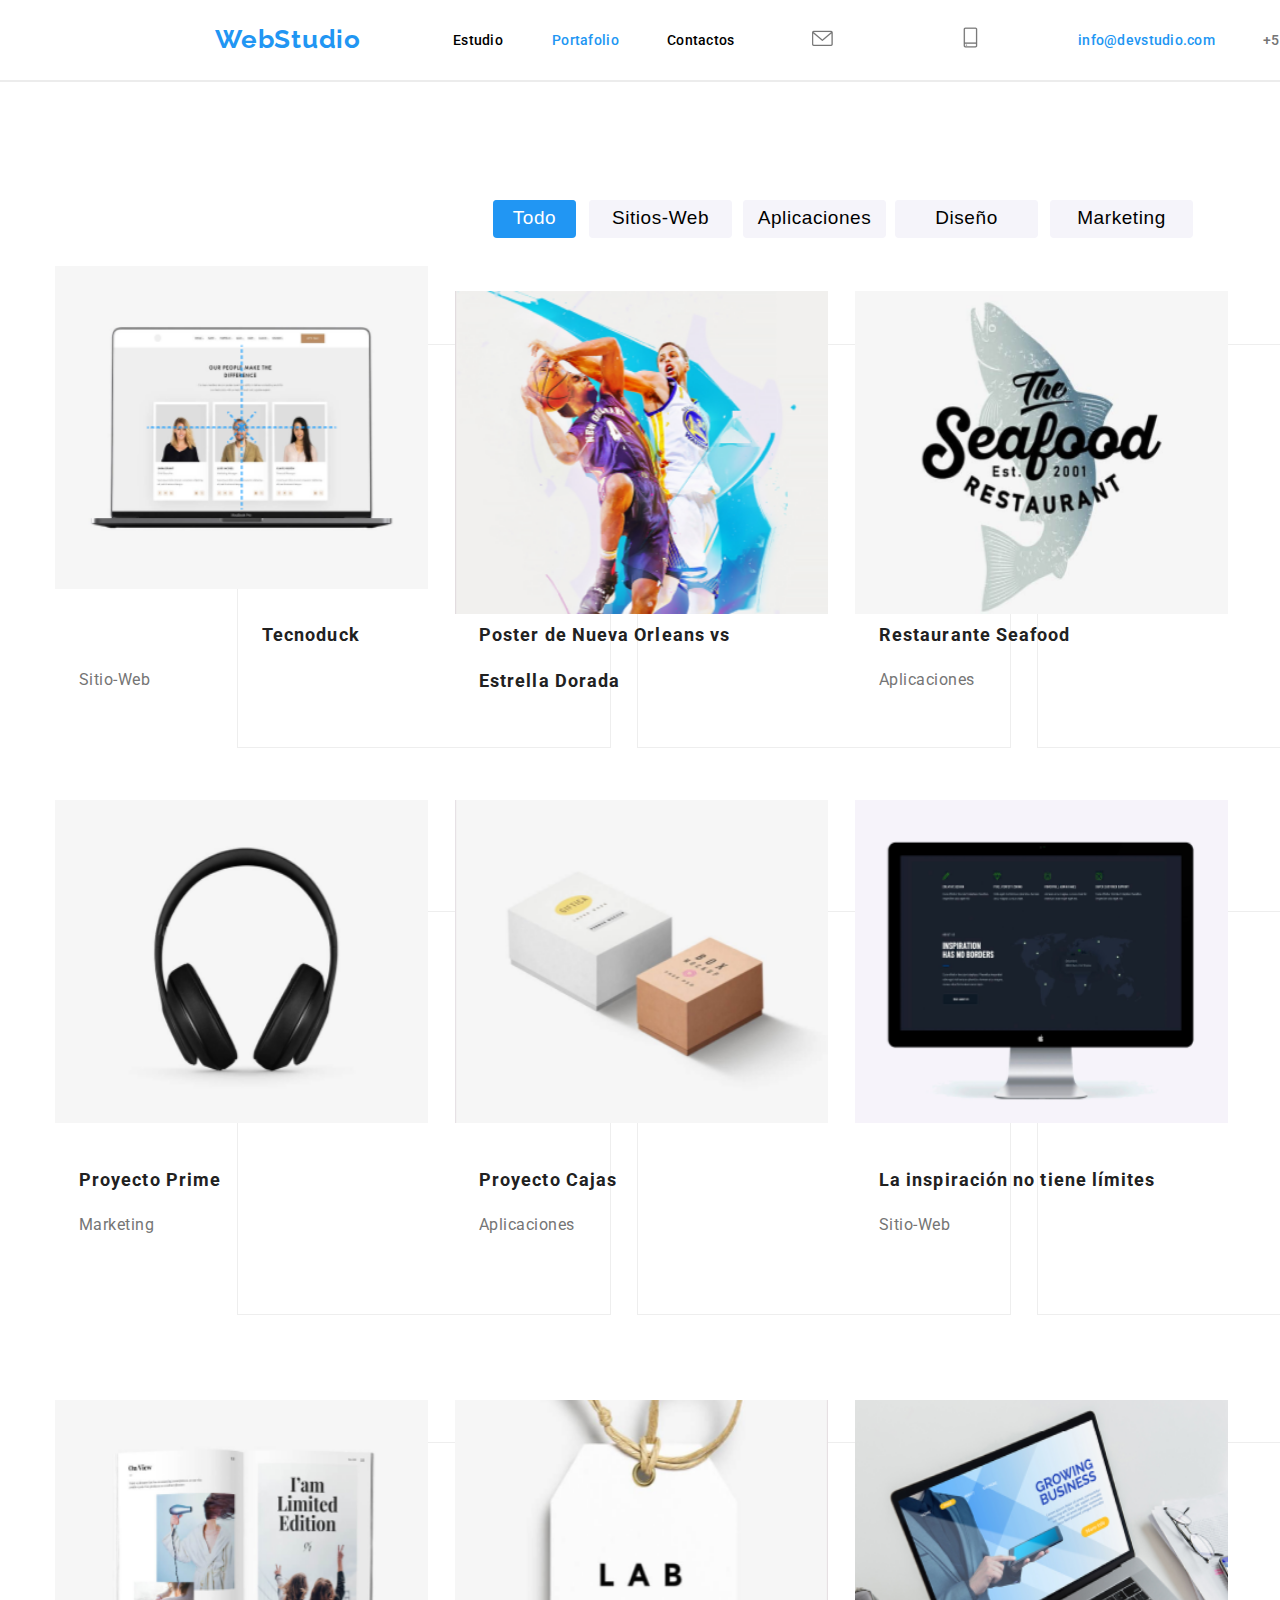
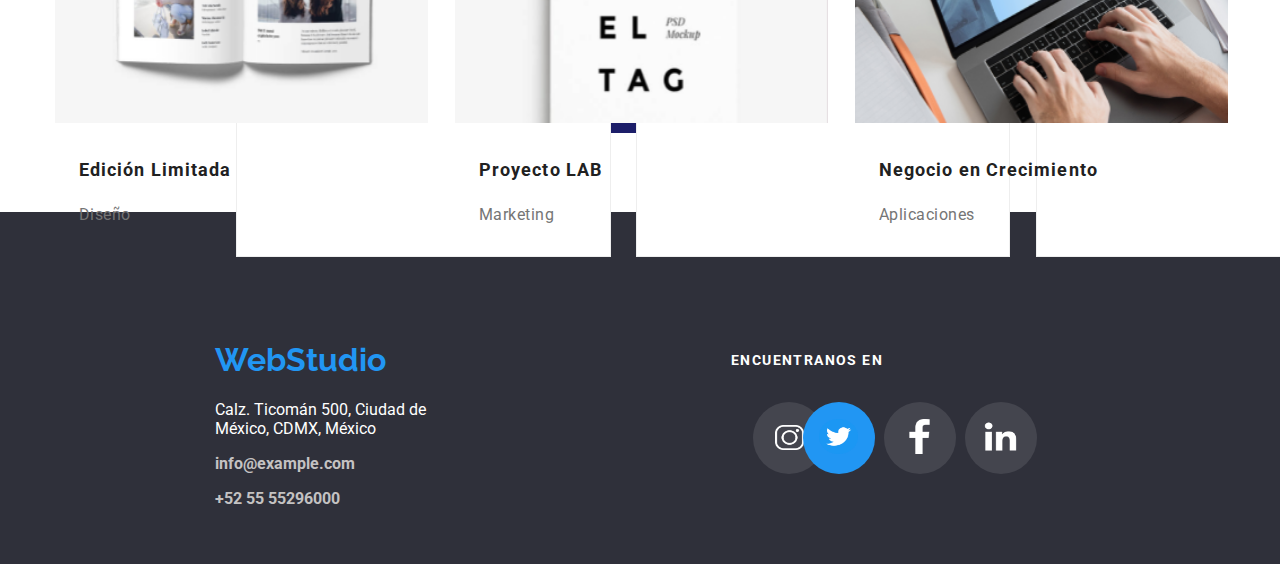
<file: portafolio.html>
<!DOCTYPE html>
<html lang="en">

<head>
    <meta charset="UTF-8">
    <meta http-equiv="X-UA-Compatible" content="IE=edge">
    <meta name="viewport" content="width=device-width, initial-scale=1.0">
    <title>Tarea #2</title>
    <link rel="Stylesheet" href="./css/styles.css" />
    <link href="<link rel=" preconnect" href="https://fonts.googleapis.com">
    <link rel="preconnect" href="https://fonts.gstatic.com" crossorigin>
    <link
        href="https://fonts.googleapis.com/css2?family=Roboto:ital,wght@0,100;0,300;0,500;0,700;0,900;1,100;1,300;1,400;1,500;1,700;1,900&display=swap"
        rel="stylesheet">
    
    <link href="<link rel=" preconnect" href="https://fonts.googleapis.com">
    <link rel="preconnect" href="https://fonts.gstatic.com" crossorigin>
    <link href="https://fonts.googleapis.com/css2?family=Raleway:wght@700&display=swap" rel="stylesheet">
</head>
<!-- TU PUEDES JULI!! -->
<body>
<div class="blanco"></div>
    <main id="main-contenido">
        <span style="color: #2196F3 ">WebStudio </span> 
     
        <section> </section>
    </main>


    <p>
    <main id="main-con">
        
        <main id="main-estudio">
            <a class="enlaces-aside2"
        
         href="https://www.figma.com/file/PbLsPaq3rqdlmDubktEo3F/Web-Studio-Project?node-id=0%3A1" style="text-decoration:none"> Estudio &nbsp;
        </a>
        </main>
<main id="main-portafolio">
        <a class="enlaces-aside"style="text-decoration:none"
            href="index.html"> Portafolio &nbsp;
        </a>
        </main>
<main id="main-contactos">
    <a class="enlaces-aside2"
         href="https://www.figma.com/file/PbLsPaq3rqdlmDubktEo3F/Web-Studio-Project?node-id=0%3A1" style="text-decoration:none"> Contactos &nbsp;
        </a>
        </main>
    
        </p>
</section>
<section>

</section>
        <!-- TU PUEDES JULI PORFIIIIS!! -->
        <!-- No se siguen las reglas específicas de anidamiento de etiquetas -->
        <section>
            <address>
                
                    <main id="main-info">
                        <a class="enlaces-aside"
                     href="info@devstudio.com" style="text-decoration:none">info@devstudio.com</a>
                    </main>
                    
                    <main id="main-tel">
                        <a class="enlaces-aside3"style="text-decoration:none"
                        href="tel: +52 55 55296000">+52 55 55296000</a>
                        </main>

        </section>

        <!--Este Texto no se muestra xdxdxxdd-->
        <section>
            <p>
                </br>
                </br>
                </br></br>
               
                <a class="btn" href="https://www.figma.com/file/PbLsPaq3rqdlmDubktEo3F/Web-Studio-Project?node-id=75273%3A817"
                target="_blank" 
                > <main id= "m"> Todo </a> </main>

                <a class="btn2" href="https://www.figma.com/file/PbLsPaq3rqdlmDubktEo3F/Web-Studio-Project?node-id=75273%3A817"
                    target="_blank"> <main id="m"> Sitios-Web</a> </main>

  
 <a class="btn3" href="https://www.figma.com/file/PbLsPaq3rqdlmDubktEo3F/Web-Studio-Project?node-id=75273%3A817"
        target="_blank">
        <main id="m"> Aplicaciones </a> </main>
    
<a class="btn4" href="https://www.figma.com/file/PbLsPaq3rqdlmDubktEo3F/Web-Studio-Project?node-id=75273%3A817"
    target="_blank">
    <main id="m"> Diseño </a> </main>
 
<a class="btn5" href="https://www.figma.com/file/PbLsPaq3rqdlmDubktEo3F/Web-Studio-Project?node-id=75273%3A817"
    target="_blank">
    <main id="m"> Marketing </a> </main>
               
            </p>
        </section>
<div class="sobres">
    <img src="./images/sobre.PNG" width="21px" height="17px" alt="texto alternativo"  />
</div>

<div class="telefonito">
    <img src="./images/telefono.PNG" width="15px" height="21px" alt="texto alternativo"  />
</div>
        <section>

            <table> </table>
            <div>
                <figure>
                    <!-- Contenido gráfico arbitrario: foto, gráfico, diagrama, etc. -->
                    <div class="rec"></div>
                    <div class="imagen">
                    <img src="./images/1.PNG" alt="texto alternativo " width="373" height="323" />
                    </div>
                    <figcaption>
                        <main id="letra">
                        <h4> Tecnoduck</h4>
                        </main>
                        <main id="chica">
                        Sitio-Web
                        </main>
                    </figcaption>
                </figure>

                <figure>
                    <!-- Contenido gráfico arbitrario: foto, gráfico, diagrama, etc. -->
                    <div class="rec2"></div>
                    <div class="imagen2">
                    <img src="./images/2.PNG" alt="texto alternativo" width="373" height="323" />
                    </div>
                    <figcaption>
                        <main id="letra2"> 
                        <h4> Poster de Nueva Orleans vs </main></br>
                            <main id="letra22">
                            Estrella Dorada</h4>
                            </main>

                    </figcaption>
                </figure>
                <figure>
                    <!-- Contenido gráfico arbitrario: foto, gráfico, diagrama, etc. -->
                    <div class="rec3"></div>
                    <div class="imagen3">
                    <img src="./images/3.PNG" alt="texto alternativo" width="373" height="323" />
                    </div>
                    <figcaption>
                        <main id="letra3">
                        <h4> Restaurante Seafood</h4>
                        </main>
                        <main id="chica2">
                         Aplicaciones 
                        </main>
                    </figcaption>
                </figure>

                <figure>
                    <!-- Contenido gráfico arbitrario: foto, gráfico, diagrama, etc. -->
                    <div class="rec4"></div>
                    <div class="imagen4">
                    <img src="./images/4.PNG" alt="texto alternativo" width="373" height="323" />
                    </div>
                    <figcaption>
                        <main id="letra4">
                        <h4> Proyecto Prime</h4>
                        </main>
                        <main id="chica3">
                        Marketing
                        </main>
                    </figcaption>
                </figure>

                <figure>
                    <!-- Contenido gráfico arbitrario: foto, gráfico, diagrama, etc. -->
                <div class="rec5"></div>
                    <div class="imagen5">
                    <img src="./images/5.PNG" alt="texto alternativo" width="373" height="323" />
                    </div>
                    <figcaption>
                        <main id="letra5">
                        <h4> Proyecto Cajas</h4>
                        </main>
                        <main id="chica5">
                         Aplicaciones 
                        </main>
                    </figcaption>
                </figure>

                <figure>
                    <!-- Contenido gráfico arbitrario: foto, gráfico, diagrama, etc. -->
                <div class="rec6"></div>
                    <div class="imagen6">
                    <img src="./images/6.PNG" alt="texto alternativo" width="373" height="323" />
                    </div>
                    <figcaption>
                        <main id="letra6">
                        <h4> La inspiración no tiene límites</h4>
                        </main>
                        <main id="chica6">
                         Sitio-Web 
                        </main>
                    </figcaption>
                </figure>

                <figure>
                    <!-- Contenido gráfico arbitrario: foto, gráfico, diagrama, etc. -->
                <div class="rec7"></div>
                    <div class="imagen7">
                    <img src="./images/7.PNG" alt="texto alternativo" width="373" height="323" />
                    </div>
                    <figcaption>
                        <main id="letra7">
                        <h4> Edición Limitada </h4>
                        </main>
                        <main id="chica7">
                         Diseño
                        </main>
                    </figcaption>
                </figure>

                <figure>
                    <!-- Contenido gráfico arbitrario: foto, gráfico, diagrama, etc. -->
                <div class="rec8"></div>
                    <div class="imagen8">
                    <img src="./images/8.PNG" alt="texto alternativo" width="373" height="323" />
                    </div>
                    <figcaption>
                        <main id="letra8">
                        <h4> Proyecto LAB</h4>
                        </main>
                        <main id="chica8">
                         Marketing 
                        </main>
                    </figcaption>
                </figure>


                <figure>
                    <!-- Contenido gráfico arbitrario: foto, gráfico, diagrama, etc. -->
                    <div class="rec9"></div>
                    <div class="imagen9">
                    <img src="./images/9.PNG" alt="texto alternativo" width="373" height="323" />
                    </div>
                    <figcaption>
                        <main id="letra9">
                        <h4> Negocio en Crecimiento</h4>
                        </main>
                        <main id="chica9">
                         Aplicaciones 
                        </main>
                    </figcaption>
                </figure>
            </div>
            </br>
            </br>
            </br>
            </br>
            </br>
            </br>
            </br>
            </br>
            </br></br>
            </br>
            </br>
            </br>
            </br>
            </br>
            </br>
            </br>
            </br>
            </br>
            </br>
            </br>
            </br>
            </br>
            </br>
            </br>
            </br>
            </br>
            </br>
            </br>
            </br>
            </br>
            </br>
            </br>
            </br>
            </br>
            </br>
            </br>
            </br>
            </br>
            </br>
            </br>
            </br>
            </br>
            </br>
            </br>
            </br>
            </br>
            </br>
            </br>
            </br>
            </br>
            </br>
            </br>
            </br>
                </br>
                </br>
                </br>
                </br>
                </br>
                </br>
                    </br>
                    </br>
                    </br>
                    </br>
                    </br>
                    </br>
                        </br>
                        </br>
                        </br>
                        </br>
                        </br>
                        </br>
                            </br>
                            </br>
                            </br>
                            </br>
                            </br>
                            </br>
                                </br>
                                </br>
                                </br>
                                </br>
                                </br>
                                </br>
        </section>
</body>


<body>
    <main id="main-contentxd">
        <main id="main-content3">
            <main id="webs">
        <h1><span style="color: #2196F3 ">WebStudio </span> </h1>
    </main>

        <section>
            <p> <span style="color: #ffffff ">Calz. Ticomán 500, Ciudad de </br>
                    México, CDMX, México </span></p>
            <p> <a class="enlaces-nav" style="text-decoration:none" href="info@example.com" target="_blank">info@example.com</a></p>
            </div>
            <p> <a class="enlaces-nav" style="text-decoration:none" href="tel: +52 55 55296000">+52 55 55296000</a> </p>
        </section>

        <section>
            <main id="main > p"></main>
            <main id="encuentranos-en">
            <h4> <span style="color: #ffffff ">ENCUENTRANOS&nbsp;EN</span> </h4>
</main>


            <div class="social-bar">
                <a href="https://www.facebook.com" class="icon icon-facebook" target="_blank"></a>
                <a href="https://www.Instagram.com" class="icon icon-instagram" target="_blank"></a>
                <a href="https://www.twitter.com" class="icon icon-twitter" target="_blank"></a>
                <a href="https://www.linkedin.com" class="icon icon-linkedin" target="_blank"></a>
            </div>
       
        </section>
        <body>



        <section>
        <div class="buttons"> 
<a href="https://instagram.com">

 <img src="./images/instagram.webp" height="25px" width="29px"  alt="">
</a></div>

<div class="buttons2">
    <a href="https://twitter.com">

        <img src="./images/LAPUTISIMAMADRE.png" height="35px" width="39px" alt=""> 
    </a></div>

<div class="buttons3">
    <a href="https://facebook.com">

        <img src="./images/facebook3.png" height="35px" width="39px" alt="">
    </a></div>


    <div class="buttons4">
        <a href="https://linkedin.com">
    
            <img src="./images/linkedin.png" height="35px" width="39px" alt="">
        </a>
 </div>
        </section>
        </body>
</main>
</main>
</body>

</html>
</file>
<file: css/styles.css>
:root {
    --color-primario: #ffffff;
}

.text {
    
}

body {
    padding: 0;
    margin: 0;
    background-color: white;
    
}

.fuente-bold {
    font-weight: bold;
}

.enlaces-aside {
    color: var(--color-primario);
}

.enlaces-aside:hover {
    color: red;
}

.enlaces-nav {
    color: white;
    cursor: crosshair;
}

.enlaces-nav:hover {
    color: orangered;
}

#main-content {
/* Pie de página bg */


    position: 
    width: 1600px;
    height: 252px;
    left: 0px;
    top: 2158px;

    background: #2F303A;

}
#main-contentxd {
    /* Pie de página bg */


    position:
        width: 1600px;
    height: 352px;
    left: 25px;
    top: 0px;

    background: #2F303A;

}

button {
    background-color: var(--color-primario);
}

button:active {
    background-color: #2196F3;
    color: rgb(255, 255, 255);
}

main>p {
    background-color: rgba(28, 30, 105, 50);
}

.enlaces-aside {

    color: #2196F3
}

.enlaces-nav {

    color: rgb(196, 194, 194);
    font-weight: bold;
}
.enlaces-aside2 { 
    color: black
}
.enlaces-aside3 {
    color: #757575;
}


main>p {
    position: absolute;
    width: 135px;
    height: 16px;
    left: 516px;
    top: 1703px;

   font-family: 'Roboto', sans-serif;
    font-style: normal;
    font-weight: 700;
    font-size: 14px;
    line-height: 16px;
    letter-spacing: 0.03em;
    text-transform: uppercase;

    color: #FFFFFF;

}
#main-estudio {
    /* Estudio */
        position: absolute;
        width: 49px;
        height: 16px;
        left: 453px;
        top: 32px;
    
        font-family: 'Roboto', sans-serif;
        font-style: normal;
        font-weight: 500;
        font-size: 14px;
        line-height: 16px;
        letter-spacing: 0.02em;
        color: #2196F3;
}

#main-portafolio {
    /* Portafolio */
    
     
        position: absolute;
        width: 65px;
        height: 16px;
        left: 552px;
        top: 32px;
    
        font-family: 'Roboto', sans-serif;
            text-decoration: none;
        font-style: normal;
        font-weight: 500;
        font-size: 14px;
        line-height: 16px;
        letter-spacing: 0.02em;
        color: #212121;
}

#main-contactos {
    /* Сontactos */
    
    
        position: absolute;
        width: 67px;
        height: 16px;
        left: 667px;
        top: 32px;
    
        font-family: 'Roboto', sans-serif;
        font-style: normal;
        font-weight: 500;
        font-size: 14px;
        line-height: 16px;
        letter-spacing: 0.02em;

        color: #212121;
}
#main-info {
    /* info@devstudio.com */
        position: absolute;
        width: 135px;
        height: 16px;
        left: 1078px;
        top: 32px;
    text-decoration: none;
        font-family: 'Roboto', sans-serif;
        font-style: normal;
        font-weight: 500;
        font-size: 14px;
        line-height: 16px;
        letter-spacing: 0.02em;
        color: #2196F3;
}
.sobres {
         position: absolute;
        width: 58px;
        height: 55px;
        left: 63.45%;
        right: 33.25%;
        top: 30px;
        bottom: 97.55%;
}

.telefonito {
    position: absolute;
        width: 58px;
        height: 55px;
        left: 75.25%;
        right: 33.25%;
        top: 27px;
        bottom: 97.55%;
}
 

#main-tel {
    /* +52 55 5529 6000 */
        position: absolute;
        width: 118px;
        height: 16px;
        left: 1263px;
        top: 32px;
    
    font-family: 'Roboto', sans-serif;
        font-style: normal;
        font-weight: 500;
        font-size: 14px;
        line-height: 16px;
        letter-spacing: 0.02em;
    
        color: #757575;
}
#main-content2 {

     
        position: absolute;
        
            
            left: 215px;
            top: 2190px;
        left: 215px;
    font-family: 'Roboto', sans-serif;
}

#main-content3 {
        position: absolute;
        
            
            left: 215px;
            top: 1920px;
        left: 215px;
    font-family: 'Roboto', sans-serif;
}

#main-contenido {
/* Estudio Web */


    position: absolute;
    width: 145px;
    height: 31px;
    left: 215px;
    top: 24px;
box-sizing: border-box;
    font-family: 'Raleway', sans-serif;
    font-style: normal;
    font-weight: 700;
    font-size: 26px;
    line-height: 31px;
    /* identical to box height */

    text-align: right;
    letter-spacing: 0.03em;

    color: #2196F3;
}
#webs {
    font-family: 'Raleway', sans-serif;
}

#main-tituloxd {
    /* SOLUCIONES EFICACES PARA SU NEGOCIO */
        position: absolute;
        width: 696px;
        height: 120px;
        left: 450px;
        top: 200px;
    
        font-family: 'Roboto', sans-serif;
        font-style: normal;
        font-weight: 900;
        font-size: 35px;
        line-height: 60px;
        /* or 136% */
    
        text-align: center;
        letter-spacing: 0.06em;
        text-transform: uppercase;
    
        color: #ffffff;;
}
.item {
    /* Bg */
    position: absolute;
    width: 1640px;
    height: 600px;
    top: 80px;

    background: #2F303A;
}

.item2 {
    /* Frame 1 */
        /* Auto layout */
    
        display: flex;
        flex-direction: row;
        justify-content: center;
        align-items: center;
        padding: 10px 32px;
        gap: 10px;
    
        position: absolute;
        width: 200px;
        height: 30px;
        left: 666px;
        top: 430px;
    
        background: #2196F3;
 
}

#main-boton {
    /* Solicite nuestro servicio */
    
    
        position: absolute;
            width: 696px;
            height: 120px;
            left: 448px;
            top: 450px;
        
        font-family: 'Roboto', sans-serif;
            font-style: normal;
            font-weight: 700;
            font-size: 16px;
            line-height: 30px;
            /* or 136% */
        
            text-align: center;
            letter-spacing: 0.06em;
            text-transform: uppercase;
        
            color: #ffffff;
            ;
}
#main-con {

    font-family: Arial, Helvetica, sans-serif;


}

.social-bar {
    position: fixed;
    right: 0;
    top: 35%;
    font-size: 1.5rem;
    display: flex;
    flex-direction: column;
    align-items: flex-end;
    z-index: 100;
}




.estudio &nbsp;

    {
    display: inline;
    margin-right: 100px;
}

.portafolio &nbsp;

    {
    display: inline;
    margin-right: 100px;
}

.contactos &nbsp;

    {
    display: inline;
    margin-right: 100px;
}

.todo &nbsp;

    {
    display: inline;
    margin-right: 100px;
    
}



.contenedor-textos {
    /* ATENCIÓN A LOS DETALLES */
        position: absolute;
        width: 270px;
        height: 95px;
        left: 215px;
        top: 801px;
    
        font-family: 'Roboto', sans-serif;
            font-style: normal;
            font-weight: 400;
            font-size: 14px;
            line-height: 24px;
            /* or 171% */
        
            letter-spacing: 0.03em;
            color: #000000;
}

.contenedor-textos2 {
    /* Con nosotros, usted puede sentirse seguro y protegido. Un principio importante de la empresa: respetar su tiempo y respetar los plazos acordados. */
        position: absolute;
        width: 270px;
        height: 96px;
        left: 515px;
        top: 801px;
    
        font-family: 'Roboto', sans-serif;
        font-style: normal;
        font-weight: 400;
        font-size: 14px;
        line-height: 24px;
        /* or 171% */

        letter-spacing: 0.03em;
        color: #757575;
}

.contenedor-textos3 { 
    /* Usted podrá observar y participar en cada fase del desarrollo y aplicación de soluciones. */
    
    
        position: absolute;
        width: 270px;
        height: 75px;
        left: 815px;
        top: 801px;
    
        font-family: 'Roboto', sans-serif;
        font-style: normal;
        font-weight: 400;
        font-size: 14px;
        line-height: 24px;
        /* or 171% */
    
        letter-spacing: 0.03em;
    
        color: #000000;
}

.contenedor-textos4 {
    /* Usamos herramientas innovadoras para resolver las tareas asignadas. Es hora de simplificar los procesos laborales. */
        position: absolute;
        width: 270px;
        height: 75px;
        left: 1115px;
        top: 801px;
    
        font-family: 'Roboto', sans-serif;
        font-style: normal;
        font-weight: 400;
        font-size: 14px;
        line-height: 24px;
        /* or 171% */
    
        letter-spacing: 0.03em;
    
        color: #000000;
}
#main-textoo {
    /* Nos adentramos en todos los detalles y procesos de su negocio, para así desarrollar una solución a su medida. */
    
    
        position: absolute;
        width: 270px;
        height: 75px;
        left: 215px;
        top: 801px;
    
        font-family: 'Roboto', sans-serif;
        font-style: normal;
        font-weight: 400;
        font-size: 14px;
        line-height: 24px;
        /* or 171% */
    
        letter-spacing: 0.03em;
    
        color: #757575;
}

#main-texto2 {
/* Con nosotros, usted puede sentirse seguro y protegido. Un principio importante de la empresa: respetar su tiempo y respetar los plazos acordados. */


    position: absolute;
    width: 270px;
    height: 96px;
    left: 515px;
    top: 801px;

    font-family: 'Roboto', sans-serif;
    font-style: normal;
    font-weight: 400;
    font-size: 14px;
    line-height: 24px;
    /* or 171% */

    letter-spacing: 0.03em;
    color: #757575;
}

#main-texto3 {
/* Usted podrá observar y participar en cada fase del desarrollo y aplicación de soluciones. */


    position: absolute;
    width: 270px;
    height: 75px;
    left: 815px;
    top: 801px;

    font-family: 'Roboto', sans-serif;
    font-style: normal;
    font-weight: 400;
    font-size: 14px;
    line-height: 24px;
    /* or 171% */

    letter-spacing: 0.03em;

    color: #757575;
}

#main-texto4 {
/* Usamos herramientas innovadoras para resolver las tareas asignadas. Es hora de simplificar los procesos laborales. */


    position: absolute;
    width: 270px;
    height: 75px;
    left: 1115px;
    top: 801px;

    font-family: 'Roboto', sans-serif;
    font-style: normal;
    font-weight: 400;
    font-size: 14px;
    line-height: 24px;
    /* or 171% */

    letter-spacing: 0.03em;

    color: #757575;
}

#main-dedi {
    /* A qué nos dedicamos */
    
    
        position: 
        width: 371.15px;
        height: 46.24px;
        left: 619.43px;
        top: 991px;
    
        font-family: 'Roboto', sans-serif;
        font-style: normal;
        font-weight: 700;
        font-size: 25px;
        line-height: 42px;
        text-align: center;
        letter-spacing: 0.03em;
    
        color: #212121;
}

#Nuestroe {
    /* Nuestro Equipo */
    
    
        position: absolute;
        width: 263px;
        height: 42px;
        left: 669px;
        top: 1560px;
    
        font-family: 'Roboto', sans-serif;
        font-style: normal;
        font-weight: 700;
        font-size: 20px;
        line-height: 42px;
        text-align: center;
        letter-spacing: 0.03em;
    
        color: #212121;
}


.rectangulo {
    /* tarjeta bg */
    
    
        position: absolute;
        width: 270px;
        height: 368px;
        left: 208px;
        top: 1696px;
    
        background: #FFFFFF;
        /* material shadow v1 */
    
        box-shadow: 0px 1px 3px rgba(0, 0, 0, 0.12), 0px 1px 1px rgba(0, 0, 0, 0.14), 0px 2px 1px rgba(0, 0, 0, 0.2);
        border-radius: 0px 0px 4px 4px;
}

.rectangulo4 {
    /* tarjeta bg */
    
    
        position: absolute;
        width: 270px;
        height: 368px;
        left: 515px;
        top: 1696px;
    
        background: #FFFFFF;
        /* material shadow v1 */
    
        box-shadow: 0px 1px 3px rgba(0, 0, 0, 0.12), 0px 1px 1px rgba(0, 0, 0, 0.14), 0px 2px 1px rgba(0, 0, 0, 0.2);
        border-radius: 0px 0px 4px 4px;
}
.rectangulo3 { 
    /* tarjeta bg */
    
    
        position: absolute;
        width: 270px;
        height: 368px;
        left: 822px;
        top: 1696px;
    
        background: #FFFFFF;
        /* material shadow v1 */
    
        box-shadow: 0px 1px 3px rgba(0, 0, 0, 0.12), 0px 1px 1px rgba(0, 0, 0, 0.14), 0px 2px 1px rgba(0, 0, 0, 0.2);
        border-radius: 0px 0px 4px 4px;
}
.rectangulo2 {
    /* tarjeta bg */
        position: absolute;
        width: 270px;
        height: 368px;
        left: 1115px;
        top: 1696px;
    
        background: #FFFFFF;
        /* material shadow v1 */
    
        box-shadow: 0px 1px 3px rgba(0, 0, 0, 0.12), 0px 1px 1px rgba(0, 0, 0, 0.14), 0px 2px 1px rgba(0, 0, 0, 0.2);
        border-radius: 0px 0px 4px 4px;
}
#andres {
    /* Andrés Cubo */
    
    
        position: absolute;
        width: ;
        height: 19px;
        left: 295px;
        top: 1960px;
    
        font-family: 'Roboto', sans-serif;
        font-style: normal;
        font-weight: 500;
        font-size: 16px;
        line-height: 19px;
        /* identical to box height */
    
        text-align: center;
        letter-spacing: 0.03em;
    
        color: #212121;
}
#diseñador {
    /* Diseñador de Productos */
    
    
        position: absolute;
        width: ;
        height: 19px;
        left: 253px;
        top: 2015px;
    
        font-family: 'Roboto', sans-serif;
        font-style: normal;
        font-weight: 400;
        font-size: 16px;
        line-height: 19px;
        /* identical to box height */
    
        text-align: center;
        letter-spacing: 0.03em;
    
        color: #757575;
}

#Carla { 
/* Carla Palacios */


    position: absolute;
    width: 
    height: 19px;
    left: 596px;
    top: 1960px;

    font-family: 'Roboto', sans-serif;
    font-style: normal;
    font-weight: 500;
    font-size: 16px;
    line-height: 19px;
    /* identical to box height */

    text-align: center;
    letter-spacing: 0.03em;

    color: #212121;

}
#desarroladora { 
    /* Desarrolladora Frontend */
        position: absolute;
        width: 
        height: 19px;
        left: 559px;
        top: 2015px;
    
        font-family: 'Roboto', sans-serif;
        font-style: normal;
        font-weight: 400;
        font-size: 16px;
        line-height: 19px;
        /* identical to box height */
    
        text-align: center;
        letter-spacing: 0.03em;
    
        color: #757575;
}

#mario {
    /* Mario Dorado */
    
    
        position: absolute;
        width: 
        height: 19px;
        left: 906px;
        top: 1960px;
    
        font-family: 'Roboto', sans-serif;
        font-style: normal;
        font-weight: 500;
        font-size: 16px;
        line-height: 19px;
        /* identical to box height */
    
        text-align: center;
        letter-spacing: 0.03em;
    
        color: #212121;
}
#marketing {
    /* Marketing */
    
    
        position: absolute;
        width: 76px;
        height: 19px;
        left: 919px;
        top: 2015px;
    
        font-family: 'Roboto', sans-serif;
        font-style: normal;
        font-weight: 400;
        font-size: 16px;
        line-height: 19px;
        /* identical to box height */
    
        text-align: center;
        letter-spacing: 0.03em;
    
        color: #757575;
}

#pablo {
    /* Pablo Mijangos */
    
    
        position: absolute;
        width: 
        height: 19px;
        left: 1191px;
        top: 1960px;
    
        font-family: 'Roboto', sans-serif;
        font-style: normal;
        font-weight: 500;
        font-size: 16px;
        line-height: 19px;
        /* identical to box height */
    
        text-align: center;
        letter-spacing: 0.03em;
    
        color: #212121;
}

#diseñador2 { 
    /* Diseñador IU */
    
    
        position: absolute;
        width: 
        height: 19px;
        left: 1202px;
        top: 2015px;
    
    font-family: 'Roboto', sans-serif;
        font-style: normal;
        font-weight: 400;
        font-size: 16px;
        line-height: 19px;
        /* identical to box height */
    
        text-align: center;
        letter-spacing: 0.03em;
    
        color: #757575;
}


.contenedor img {
/* imagen */
    position: absolute;
    width: 373.16px;
    height: 323.7px;
    left: 215px;
    top: 1092.3px;

    background: url(.jpg);
    mix-blend-mode: normal;
}

.contenedor2 img {
/* imagen */


    position: absolute;
    width: 373.16px;
    height: 323.7px;
    left: 618.42px;
    top: 1092.3px;

    background: url(.jpg);
}

.contenedor3 img {
/* imagen */


    position: absolute;
    width: 373.16px;
    height: 323.7px;
    left: 1015px;
    top: 1092px;

    background: url(.jpg);
}

.contenedor4 img {
/* imagen */


    position: absolute;
    width: 270px;
    height: 260px;
    left: 208px;
    top: 1696px;

    background: url();
    border-radius: 0px;
}

.contenedor7 img {
/* imagen */


    position: absolute;
    width: 270px;
    height: 260px;
    left: 515px;
    top: 1696px;

    background: url();
    border-radius: 0px;
}

.contenedor6 img {
/* imagen */


    position: absolute;
    width: 270px;
    height: 260px;
    left: 822px;
    top: 1696px;

    background: url();
    border-radius: 0px;
}

.contenedor5 img {
/* imagen */


    position: absolute;
    width: 270px;
    height: 260px;
    left: 1115px;
    top: 1696px;

    background: url();
    border-radius: 0px;
}

.tarjeta2 {
    /* Sección bg */
    
    
        position: absolute;
        width: 1680px;
        height: 648px;
        left: 0px;
        top: 1510px;
    
        background: #F5F4FA;
}






.blanco {
    

        /* Línea */
        
        
            position: absolute;
            width: 1700px;
            height: 0px;
            left: 0px;
            top: 80px;
        
            border: 1px solid #ECECEC;
}

.btn {
/* Rectángulo 10 */


    position: absolute;
    width: 83px;
    height: 38px;


    background: #2196F3;
    /* shadow-middle */

    box-shadow: 0px 3px 1px rgb(255, 255, 255), 0px 1px 2px rgb(255, 255, 255), 0px 2px 2px rgb(255, 255, 255);
    border-radius: 4px;
left: 493px;
    top: 200px;
    text-decoration: none;
        text-transform: none;
    color: #ffffff;
}
.btn:hover {
    background-color: #264660;
}

#m {
    /* Todo */
    
        font-family: Arial,
            Helvetica,
            sans-serif;
                
width: 77px;
    height: 26px;
    left: calc(50% - 77px/2 + 241.5px);
    top: calc(50% - 26px/2 - 735px);


        font-style: normal;
        font-weight: 500;
        font-size: 19px;
        line-height: 36px;
  
    text-align: center;
        letter-spacing: 0.03em; 
        color: #ffffff;  
}

.btn2 {
/* Rectángulo 10 */


    position: absolute;
    width: 143px;
    height: 38px;


    background: #F5F4FA;
    /* shadow-middle */

    box-shadow: 0px 3px 1px rgb(255, 255, 255), 0px 1px 2px rgb(255, 255, 255), 0px 2px 2px rgb(255, 255, 255);
    border-radius: 4px;
    left: 589px;
    top: 200px;
    text-decoration: none;
    text-transform: none;
    color: #000000;
}
.btn2:hover {
    background-color: #838d95;
}

.btn3 {
    /* Rectángulo 10 */


    position: absolute;
    width: 143px;
    height: 38px;


    background: #F5F4FA;
    /* shadow-middle */

    box-shadow: 0px 3px 1px rgb(255, 255, 255), 0px 1px 2px rgb(255, 255, 255), 0px 2px 2px rgb(255, 255, 255);
    border-radius: 4px;
    left: 743px;
    top: 200px;
    text-decoration: none;
    text-transform: none;
    color: #000000;
}

.btn3:hover {
    background-color: #838d95;
}

.btn4 {
    /* Rectángulo 10 */


    position: absolute;
    width: 143px;
    height: 38px;


    background: #F5F4FA;
    /* shadow-middle */

    box-shadow: 0px 3px 1px rgb(255, 255, 255), 0px 1px 2px rgb(255, 255, 255), 0px 2px 2px rgb(255, 255, 255);
    border-radius: 4px;
    left: 895px;
    top: 200px;
    text-decoration: none;
    text-transform: none;
    color: #000000;
}

.btn4:hover {
    background-color: #838d95;
}

.btn5 {
    /* Rectángulo 10 */


    position: absolute;
    width: 143px;
    height: 38px;


    background: #F5F4FA;
    /* shadow-middle */

    box-shadow: 0px 3px 1px rgb(255, 255, 255), 0px 1px 2px rgb(255, 255, 255), 0px 2px 2px rgb(255, 255, 255);
    border-radius: 4px;
    left: 1050px;
    top: 200px;
    text-decoration: none;
    text-transform: none;
    color: #000000;
}

.btn5:hover {
    background-color: #838d95;
}

.imagen {
/* imagen */
    position: absolute;
    width: 370px;
    height: 294px;
    left: calc(50% - 370px/2 - 400px);
    top: 
}

.imagen2 {
    /* imagen */
        position: absolute;
        width: 370px;
        height: 294px;
        left: calc(50% - 370px/2);
        top: calc(50% - 100px/2 - 109px);
}

.imagen3 {
    /* imagen */
        position: absolute;
        width: 370px;
        height: 294px;
        left: calc(50% - 370px/2 + 400px);
        top: calc(50% - 100px/2 - 109px);
}
.imagen4 {
/* imagen */
    position: absolute;
    width: 370px;
    height: 294px;
    left: calc(50% - 370px/2 - 400px);
    top: 800px;
}

.imagen5 {
    /* imagen */
    position: absolute;
        width: 370px;
        height: 294px;
        left: calc(50% - 370px/2);
    top: 800px;
}

.imagen6 {
/* imagen */
    position: absolute;
    width: 370px;
    height: 294px;
    left: calc(50% - 370px/2 + 400px);
        top: 800px;
}

.imagen7 {
/* imagen */
    position: absolute;
    width: 370px;
    height: 294px;
    left: calc(50% - 370px/2 - 400px);
    top: 1400px;
}
.imagen8 {
    /* imagen */
position: absolute;
    width: 370px;
    height: 294px;
    left: calc(50% - 370px/2);
    top: 1400px;
}

.imagen9 {
    /* imagen */
    position: absolute;
        width: 370px;
        height: 294px;
        left: calc(50% - 370px/2 + 400px);
    top: 1400px;
}

#letra {
    /* Tecnoduck */
    
    
    position: absolute;
        
        
        left: 262px;
        top: 600px;
    
        font-family: 'Roboto', sans-serif;
        font-style: normal;
        font-weight: 700;
        font-size: 18px;
        
        /* identical to box height, or 200% */
    
        letter-spacing: 0.06em;
    
        color: #212121;
}
#chica {
/* Sitio-web */


    position: absolute;
    width: 322px;
    height: 30px;
    left: calc(50% - 322px/2 - 400px);
    top: 670px;

    font-family: 'Roboto', sans-serif;
    font-style: normal;
    font-weight: 400;
    font-size: 16px;
    
    /* identical to box height, or 188% */

    letter-spacing: 0.03em;

    color: #757575;
}

#letra2 {
    /* Póster de Nueva Orleans vs Estrella Dorada */
    
    
        position: absolute;
        width: 322px;
        height: 72px;
        left: calc(50% - 322px/2);
        top: 600px;
    
    font-family: 'Roboto', sans-serif;
        font-style: normal;
        font-weight: 700;
        font-size: 18px;
       
        /* or 200% */
    
        letter-spacing: 0.06em;
    
        color: #212121;
}
#letra22 {
position: absolute;
    width: 322px;
    height: 72px;
    left: calc(50% - 322px/2);
    top: 670px;

    font-family: 'Roboto', sans-serif;
    font-style: normal;
    font-weight: 700;
    font-size: 18px;
    
    /* or 200% */

    letter-spacing: 0.06em;

    color: #212121;
}

#letra3 {
    /* Restaurante de Mariscos */
    
    
        position: absolute;
        width: 322px;
        height: 36px;
        left: calc(50% - 322px/2 + 400px);
        top: 600px;
    
        font-family: 'Roboto', sans-serif;
        font-style: normal;
        font-weight: 700;
        font-size: 18px;
        
        /* identical to box height, or 200% */
    
        letter-spacing: 0.06em;
    
        color: #212121;
}

#chica2 {
/* Aplicaciones */


    position: absolute;
    width: 322px;
    height: 30px;
    left: calc(50% - 322px/2 + 400px);
    top: 670px;

    font-family: 'Roboto', sans-serif;
    font-style: normal;
    font-weight: 400;
    font-size: 16px;
    
    /* identical to box height, or 188% */

    letter-spacing: 0.03em;

    color: #757575;
}

#letra4 {
/* Proyecto Prime */


    position: absolute;
    width: 322px;
    height: 36px;
    left: calc(50% - 322px/2 - 400px);
    top: 1145px;

    font-family: 'Roboto', sans-serif;
    font-style: normal;
    font-weight: 700;
    font-size: 18px;
  
    /* identical to box height, or 200% */

    letter-spacing: 0.06em;

    color: #212121;
}
#chica3 {
    /* Marketing */
    
    
        position: absolute;
        width: 322px;
        height: 30px;
        left: calc(50% - 322px/2 - 400px);
        top: 1215px;
    
        font-family: 'Roboto', sans-serif;
        font-style: normal;
        font-weight: 400;
        font-size: 16px;
        
        /* identical to box height, or 188% */
    
        letter-spacing: 0.03em;
    
        color: #757575;
}

#letra5 {
/* Proyecto Cajas */


    position: absolute;
    width: 322px;
    height: 36px;
    left: calc(50% - 322px/2);
    top: 1145px;

    font-family: 'Roboto', sans-serif;
    font-style: normal;
    font-weight: 700;
    font-size: 18px;
    
    /* identical to box height, or 200% */

    letter-spacing: 0.06em;

    color: #212121;

}
#chica5 {
    /* Aplicaciones */
    
    
        position: absolute;
        width: 322px;
        height: 30px;
        left: calc(50% - 322px/2);
        top: 1215px;
    
        font-family: 'Roboto', sans-serif;
        font-style: normal;
        font-weight: 400;
        font-size: 16px;
        
        /* identical to box height, or 188% */
    
        letter-spacing: 0.03em;
    
        color: #757575;
}
 #letra6 {
    /* La inspiración no tiene límites */
    
    
        position: absolute;
        width: 322px;
        height: 36px;
        left: calc(50% - 322px/2 + 400px);
        top: 1145px;
    
        font-family: 'Roboto', sans-serif;
        font-style: normal;
        font-weight: 700;
        font-size: 18px;
        
        /* identical to box height, or 200% */
    
        letter-spacing: 0.06em;
    
        color: #212121;
 }
 #chica6 {
    /* Sitio-web */
    
    
        position: absolute;
        width: 322px;
        height: 30px;
        left: calc(50% - 322px/2 + 400px);
        top: 1215px;
    
        font-family: 'Roboto', sans-serif;
        font-style: normal;
        font-weight: 400;
        font-size: 16px;
        
        /* identical to box height, or 188% */
    
        letter-spacing: 0.03em;
    
        color: #757575;
 }

 #letra7 {
    /* Edición Limitada */
    
    
        position: absolute;
        width: 322px;
        height: 36px;
        left: calc(50% - 322px/2 - 400px);
        top: 1735px;
    
        font-family: 'Roboto', sans-serif;
        font-style: normal;
        font-weight: 700;
        font-size: 18px;
       
        /* identical to box height, or 200% */
    
        letter-spacing: 0.06em;
    
        color: #212121;
 }
 #chica7 {
    /* Diseño */
    
    
        position: absolute;
        width: 322px;
        height: 30px;
        left: calc(50% - 322px/2 - 400px);
        top: 1805px;
    
        font-family: 'Roboto', sans-serif;
        font-style: normal;
        font-weight: 400;
        font-size: 16px;
        
        /* identical to box height, or 188% */
    
        letter-spacing: 0.03em;
    
        color: #757575;
 }

 #letra8 {
    /* Proyecto LAB */
    
    
        position: absolute;
        width: 322px;
        height: 36px;
        left: calc(50% - 322px/2);
        top: 1735px;
    
        font-family: 'Roboto', sans-serif;
        font-style: normal;
        font-weight: 700;
        font-size: 18px;
       
        /* identical to box height, or 200% */
    
        letter-spacing: 0.06em;
    
        color: #212121;
 }
 #chica8 {
    /* Marketing */
    
    
        position: absolute;
        width: 322px;
        height: 30px;
        left: calc(50% - 322px/2);
        top: 1805px;
    
        font-family: 'Roboto', sans-serif;
        font-style: normal;
        font-weight: 400;
        font-size: 16px;
        
        /* identical to box height, or 188% */
    
        letter-spacing: 0.03em;
    
        color: #757575;
 }

 #letra9 {
    /* Negocio en Crecimiento */
    
    
        position: absolute;
        width: 322px;
        height: 36px;
        left: calc(50% - 322px/2 + 400px);
        top: 1735px;
    font-family: 'Roboto', sans-serif;
        font-style: normal;
        font-weight: 700;
        font-size: 18px;
       
        /* identical to box height, or 200% */
    
        letter-spacing: 0.06em;
    
        color: #212121;
 }
 #chica9 {
    /* Aplicaciones */
    
    
        position: absolute;
        width: 322px;
        height: 30px;
        left: calc(50% - 322px/2 + 400px);
        top: 1805px;
    
        font-family: 'Roboto', sans-serif;
        font-style: normal;
        font-weight: 400;
        font-size: 16px;
        
        /* identical to box height, or 188% */
    
        letter-spacing: 0.03em;
    
        color: #757575;
 }

 .rec {
    /* contenedor bg */
    
    
        box-sizing: border-box;
    
    position: absolute;
        width: 374px;
        height: 404px;
        left: 237px;
        top: 344px;
    
        background: #FFFFFF;
        border: 1px solid #EEEEEE;
 }

  .rec2 {
    /* contenedor bg */
    
    
        box-sizing: border-box;
    
    position: absolute;
        width: 374px;
        height: 404px;
        left: 637px;
        top: 344px;
    
        background: #FFFFFF;
        border: 1px solid #EEEEEE;
  }

        .rec3 {
            /* contenedor bg */
            
            
                box-sizing: border-box;
            
            position: absolute;
                width: 374px;
                height: 404px;
                left: 1037px;
                top: 344px;
            
                background: #FFFFFF;
                border: 1px solid #EEEEEE;
        }

        .rec4 { 
            /* contenedor bg */
            
                box-sizing: border-box;
            
                position: absolute;
                    width: 374px;
                    height: 404px;
                    left: 237px;
                    top: 911px;
                background: #FFFFFF;
                border: 1px solid #EEEEEE;
        }

        .rec5 {
            /* contenedor bg */
            
            
                box-sizing: border-box;
            
            position: absolute;
                width: 374px;
                height: 404px;
                left: 637px;
                top: 911px;
            
                background: #FFFFFF;
                border: 1px solid #EEEEEE;
        }

        .rec6 {
            /* contenedor bg */
            
            
                box-sizing: border-box;
            
                position: absolute;
                    width: 374px;
                    height: 404px;
                    left: 1037px;
                    top: 911px;

                background: #FFFFFF;
                border: 1px solid #EEEEEE;
        }

        .rec7 {
            /* contenedor bg */
            
            
                box-sizing: border-box;
            position: absolute;
                width: 375px;
                height: 415px;
                left: 236px;
                top: 1442px;
            
                background: #FFFFFF;
                border: 1px solid #EEEEEE;
        }

        .rec8 {
            /* contenedor bg */
            
            
                box-sizing: border-box;

            position: absolute;
                width: 374px;
                height: 415px;
                left: 636px;
                top: 1442px;

                background: #FFFFFF;
                border: 1px solid #EEEEEE;
        }

        .rec9 {
            /* contenedor bg */
            
            
                box-sizing: border-box;
            
            position: absolute;
                width: 374px;
                height: 415px;
                left: 1036px;
                top: 1442px;
            
                background: #FFFFFF;
                border: 1px solid #EEEEEE;
        }

#encuentranos-en {
    position: absolute;
        width: 
        height: 16px;
        left: 516px;
        top: 13px;
    
        font-family: 'Roboto';
        font-style: normal;
        font-weight: 7000;
        font-size: 14px;
        line-height: 16px;
        letter-spacing: 0.1em;
        text-transform: uppercase;
    
        color: #FFFFFF;
  
}
.buttons {
    position: absolute;
        left: 255%;
        right: -0.16%;
        top: 40%;
        bottom: 40%;
        min-width: 70px;
        display: flex;
        justify-content: space-around;
        min-height: 8vh;
        min-width: 1vh;
}

.buttons a {
    text-decoration: none;
    font-size: 42px;
    min-width: 8vh;
    line-height: 68px;
    text-align: center;
    background: rgba(255, 255, 255, 0.1);
    border-radius: 50%;
    
}

.buttons2 {
    position: absolute;
        left: 255%;
        right: -0.16%;
        top: 40%;
        bottom: 40%;
        min-width: 70px;
        display: flex;
        justify-content: space-around;
        min-height: 8vh;
        min-width: 19vh;
        
}
.buttons2 a {
    text-decoration: none;
    font-size: 42px;
    min-width: 8vh;
    line-height: 75px;
    text-align: center;
    background: #2196F3;
    border-radius: 50%;
}

.buttons3 {
    position: absolute;
    left: 255%;
    right: -0.16%;
    top: 40%;
    bottom: 40%;
    min-width: 70px;
    display: flex;
    justify-content: space-around;
    min-height: 8vh;
    min-width: 37vh;

}

.buttons3 a {
    text-decoration: none;
    font-size: 42px;
    min-width: 8vh;
    line-height: 75px;
    text-align: center;
    background: rgba(255, 255, 255, 0.1);
    border-radius: 50%;
}

.buttons4 {
    position: absolute;
    left: 255%;
    right: -0.16%;
    top: 40%;
    bottom: 40%;
    min-width: 70px;
    display: flex;
    justify-content: space-around;
    min-height: 8vh;
    min-width: 55vh;

}

.buttons4 a {
    text-decoration: none;
    font-size: 42px;
    min-width: 8vh;
    line-height: 75px;
    text-align: center;
    background: rgba(255, 255, 255, 0.1);
    border-radius: 50%;
}
</file>
